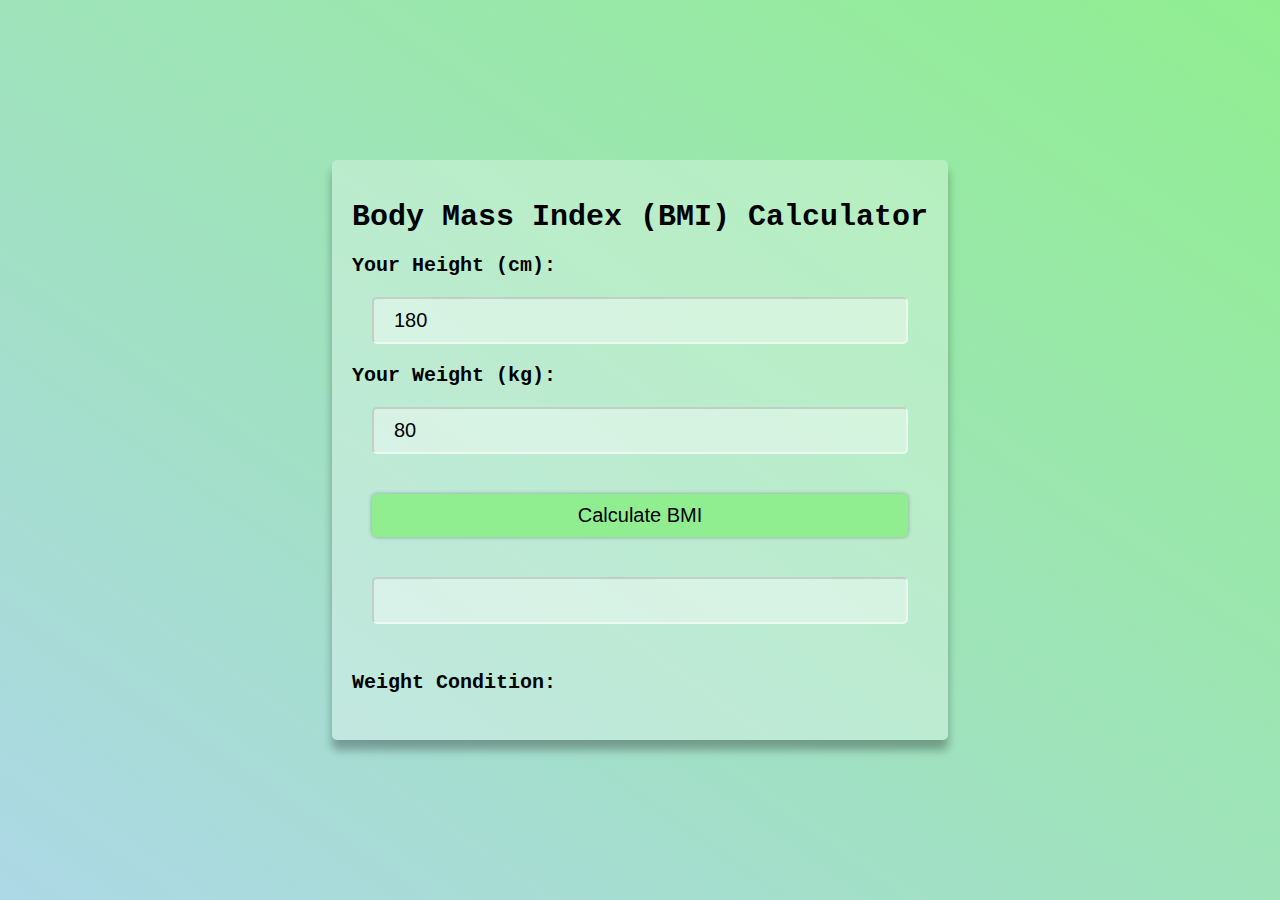
<file: BMI calculator/index.html>
<!DOCTYPE html>
<html lang="en">
  <head>
    <meta charset="UTF-8" />
    <meta http-equiv="X-UA-Compatible" content="IE=edge" />
    <meta name="viewport" content="width=device-width, initial-scale=1.0" />
    <title>BMI Calculator</title>
    <link rel="stylesheet" href="style.css" />
  </head>
  <body>
    <div class="container">
      <h1 class="heading">Body Mass Index (BMI) Calculator</h1>
      <label for="height">Your Height (cm):</label>
      <input
        type="number"
        class="input"
        id="height"
        value="180"
        placeholder="Enter your height in cm"
      />
      <label for="weight">Your Weight (kg):</label>
      <input
        type="number"
        class="input"
        id="weight"
        value="80"
        placeholder="Enter your weight in kg"
      />
      <button class="btn" id="btn">Calculate BMI</button>
      <input disabled type="text" class="input" id="bmi-result" />
      <h4 class="info-text">
        Weight Condition: <span id="weight-condition"></span>
      </h4>
    </div>
    <script src="index.js"></script>
  </body>
</html>
</file>
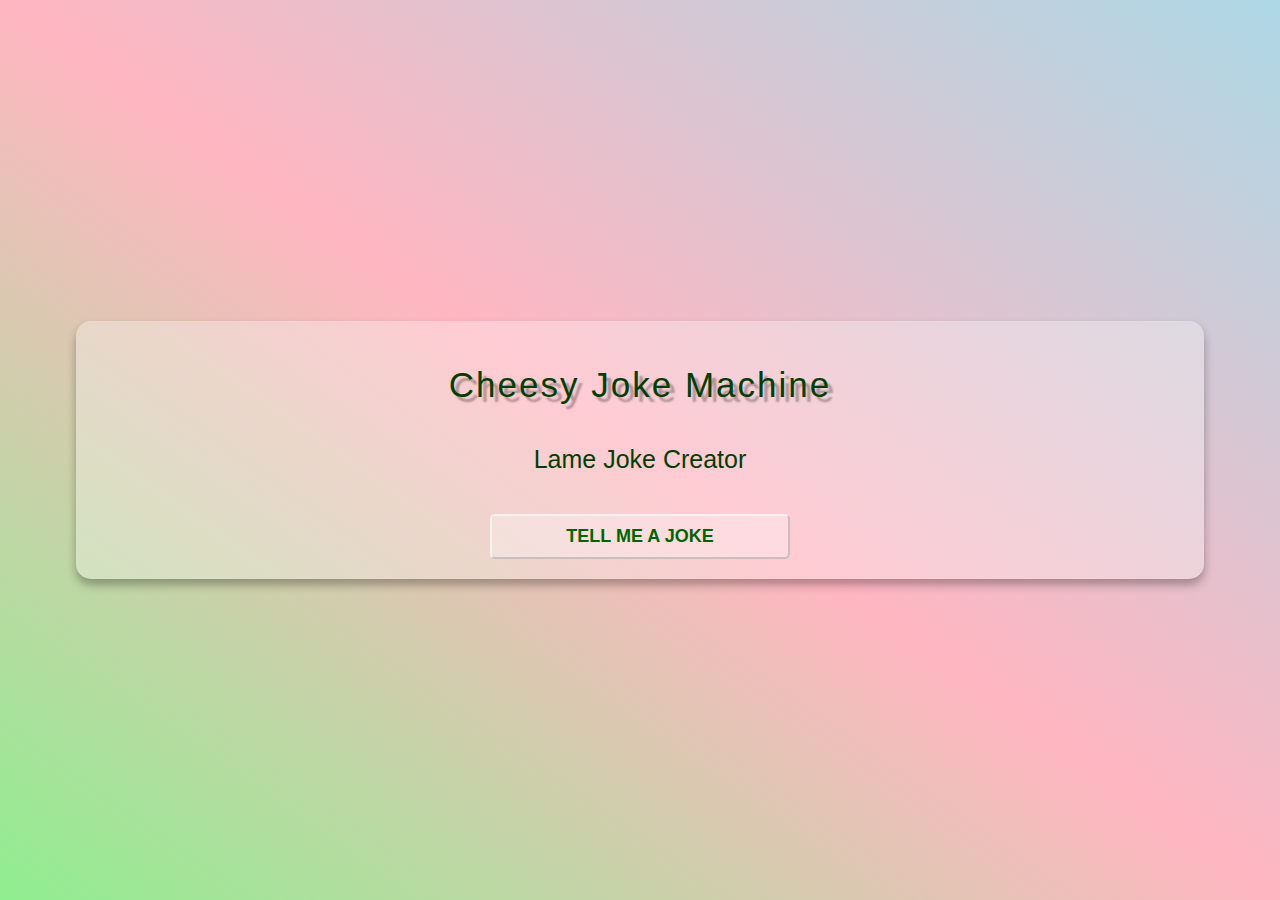
<file: Cheesy Joke Machine/index.html>
<!DOCTYPE html>
<html lang="en">
  <head>
    <meta charset="UTF-8" />
    <meta http-equiv="X-UA-Compatible" content="IE=edge" />
    <meta name="viewport" content="width=device-width, initial-scale=1.0" />
    <title>Cheesy Joke Machine</title>
    <link rel="stylesheet" href="style.css" />
  </head>
  <body>
    <div class="container">
      <h1 class="heading">Cheesy Joke Machine</h1>
      <p class="joke" id="joke">Lame Joke Creator</p>
      <button class="btn" id="btn">Tell me a joke</button>
    </div>
    <script src="index.js"></script>
  </body>
</html>
</file>
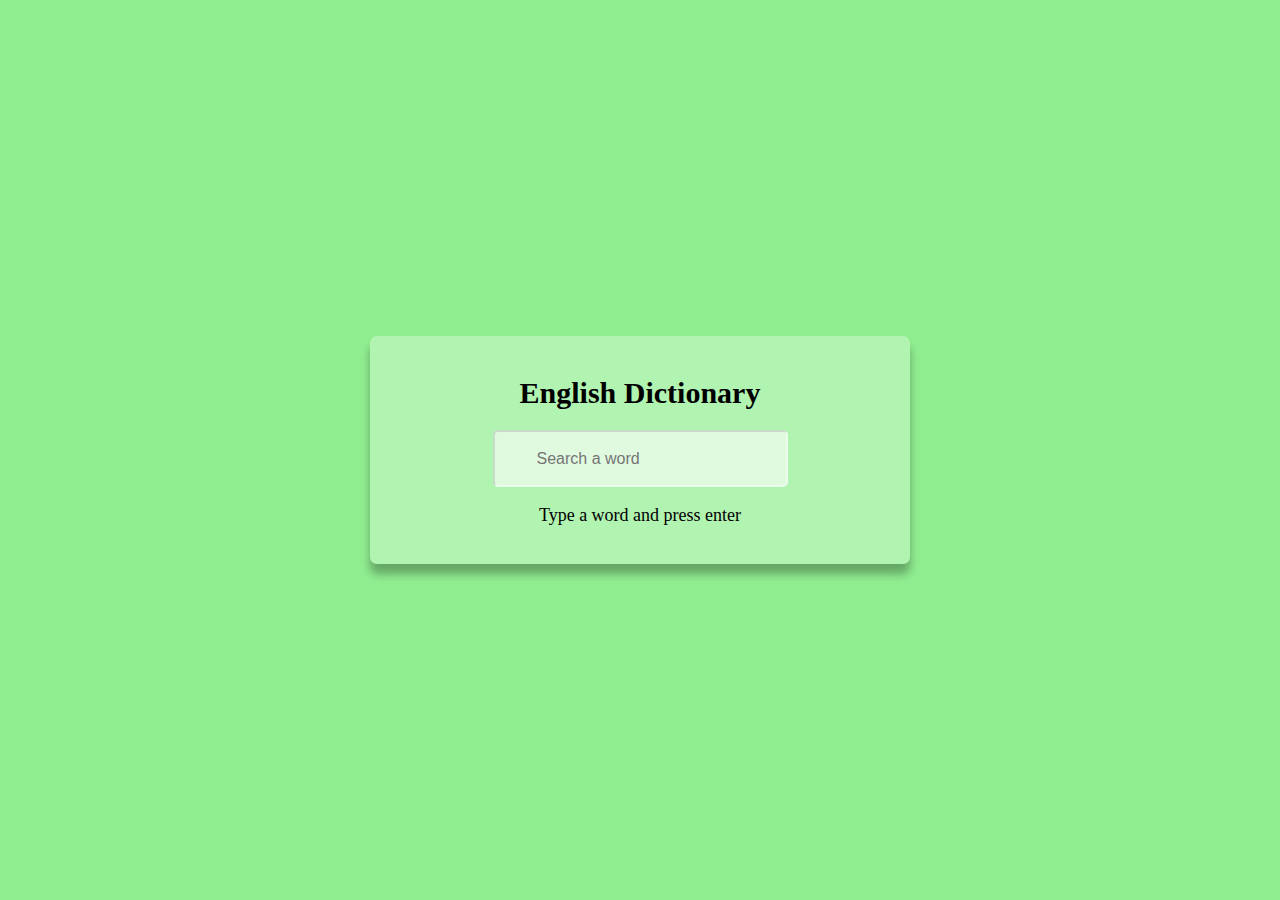
<file: English Dictionary/index.html>
<!DOCTYPE html>
<html lang="en">
  <head>
    <meta charset="UTF-8" />
    <meta http-equiv="X-UA-Compatible" content="IE=edge" />
    <meta name="viewport" content="width=device-width, initial-scale=1.0" />
    <title>English Dictionary</title>
    <link rel="stylesheet" href="style.css" />
  </head>
  <body>
    <div class="container">
      <h1 class="heading">English Dictionary</h1>
      <input type="text" class="input" id="input" placeholder="Search a word" />
      <p class="info-text" id="info-text">Type a word and press enter</p>
      <div class="meaning-container" id="meaning-container">
        <p>Word Title: <span class="title" id="title">___</span></p>
        <p>Meaning: <span class="meaning" id="meaning">___</span></p>
        <audio src="" controls id="audio"></audio>
      </div>
    </div>
    <script src="index.js"></script>
  </body>
</html>
</file>
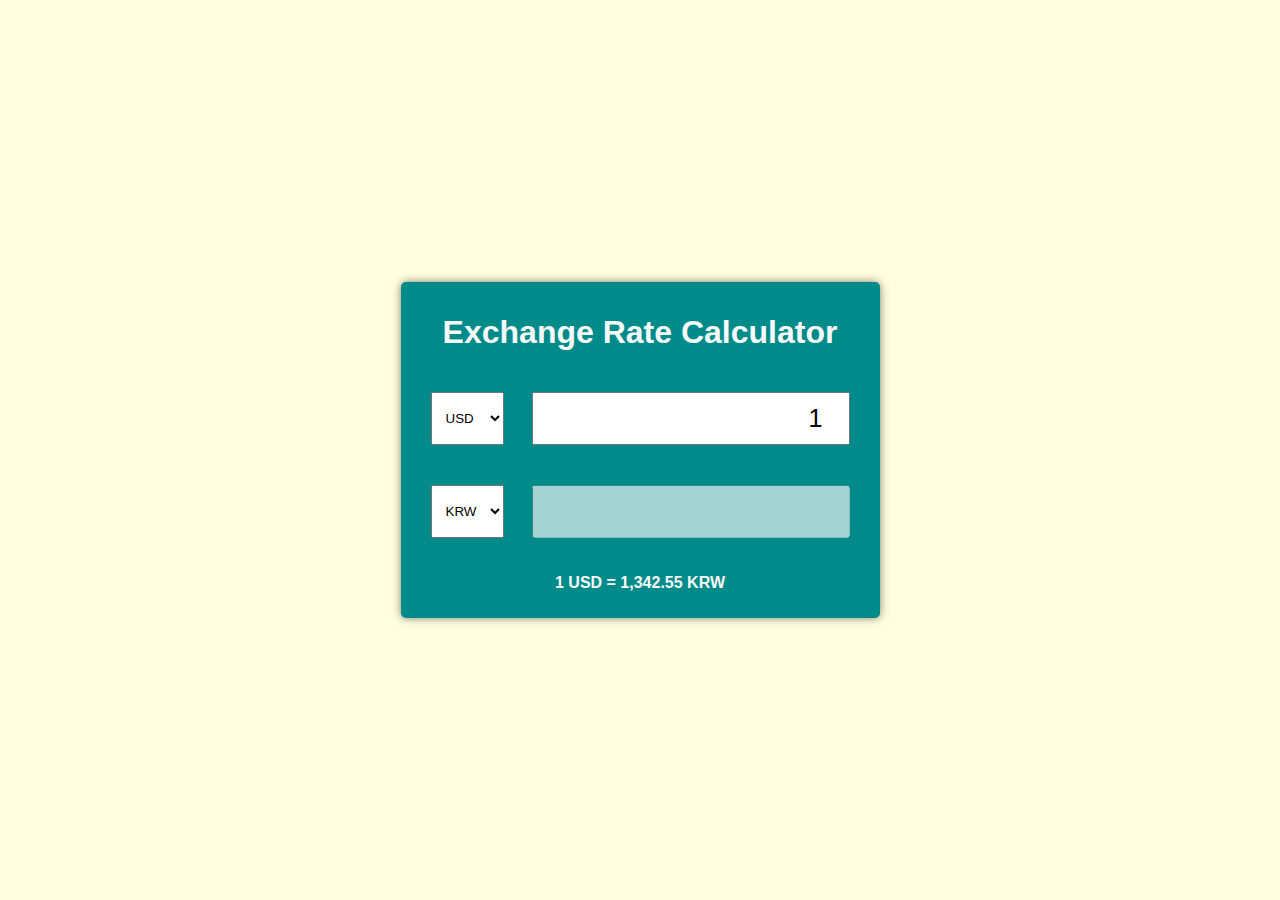
<file: Exchange Rate Calculator/index.html>
<!DOCTYPE html>
<html lang="en">
  <head>
    <meta charset="UTF-8" />
    <meta http-equiv="X-UA-Compatible" content="IE=edge" />
    <meta name="viewport" content="width=device-width, initial-scale=1.0" />
    <title>Exchange Rate Calculator</title>
    <link rel="stylesheet" href="style.css" />
  </head>
  <body>
    <div class="container">
      <h1>Exchange Rate Calculator</h1>
      <div class="currency-container">
        <select id="currency-first">
          <option value="USD" selected>USD</option>
          <option value="INR">INR</option>
          <option value="EUR">EUR</option>
          <option value="JPY">JPY</option>
          <option value="GBP">GBP</option>
          <option value="AUD">AUD</option>
          <option value="CAD">CAD</option>
          <option value="CHF">CHF</option>
          <option value="CNY">CNY</option>
          <option value="SEK">SEK</option>
          <option value="NZD">NZD</option>
          <option value="MXN">MXN</option>
          <option value="SGD">SGD</option>
          <option value="HKD">HKD</option>
          <option value="NOK">NOK</option>
          <option value="KRW">KRW</option>
          <option value="TRY">TRY</option>
          <option value="RUB">RUB</option>
        </select>
        <input type="number" id="worth-first" value="1" min="0" />
      </div>
      <div class="currency-container">
        <select id="currency-second">
          <option value="USD">USD</option>
          <option value="INR">INR</option>
          <option value="EUR">EUR</option>
          <option value="JPY">JPY</option>
          <option value="GBP">GBP</option>
          <option value="AUD">AUD</option>
          <option value="CAD">CAD</option>
          <option value="CHF">CHF</option>
          <option value="CNY">CNY</option>
          <option value="SEK">SEK</option>
          <option value="NZD">NZD</option>
          <option value="MXN">MXN</option>
          <option value="SGD">SGD</option>
          <option value="HKD">HKD</option>
          <option value="NOK">NOK</option>
          <option value="KRW" selected>KRW</option>
          <option value="TRY">TRY</option>
          <option value="RUB">RUB</option>
        </select>
        <input type="number" id="worth-second" disabled />
      </div>
      <p class="exchange-rate" id="exchange-rate">1 USD = 1,342.55 KRW</p>
    </div>
    <script src="index.js"></script>
  </body>
</html>
</file>
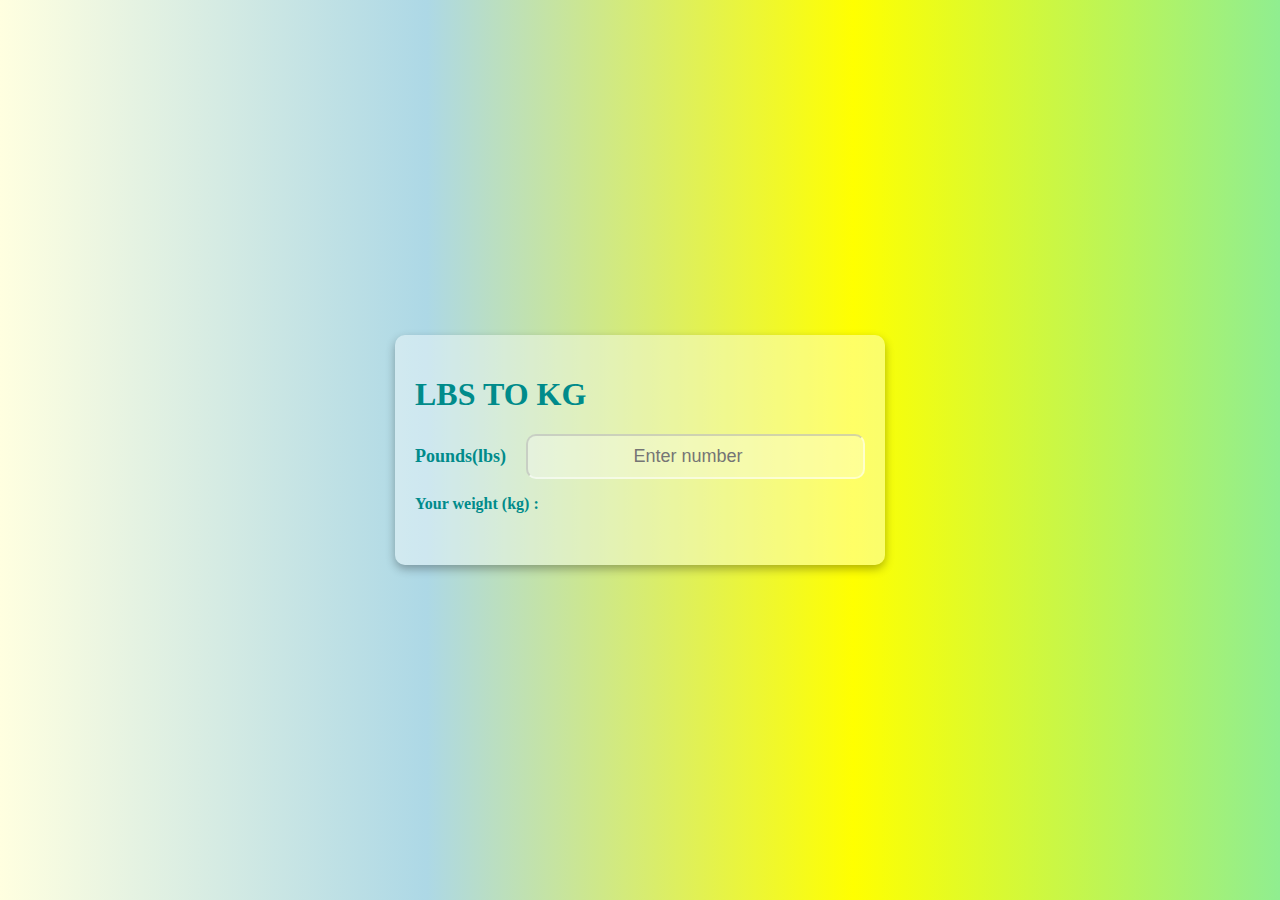
<file: lbs to kg/index.html>
<!DOCTYPE html>
<html lang="en">
  <head>
    <meta charset="UTF-8" />
    <meta http-equiv="X-UA-Compatible" content="IE=edge" />
    <meta name="viewport" content="width=device-width, initial-scale=1.0" />
    <title>LBS TO KG</title>
    <link rel="stylesheet" href="style.css" />
  </head>
  <body>
    <div class="container">
      <h1 class="heading">LBS TO KG</h1>
      <div class="input-container">
        <label for="pounds">Pounds(lbs)</label>
        <input
          type="number"
          class="input"
          id="input"
          step=".1"
          placeholder="Enter number"
        />
      </div>
      <div class="result">
        <p>Your weight (kg) :</p>
        <span id="result"></span>
      </div>

      <p class="error" id="error"></p>
    </div>
    <script src="index.js"></script>
  </body>
</html>
</file>
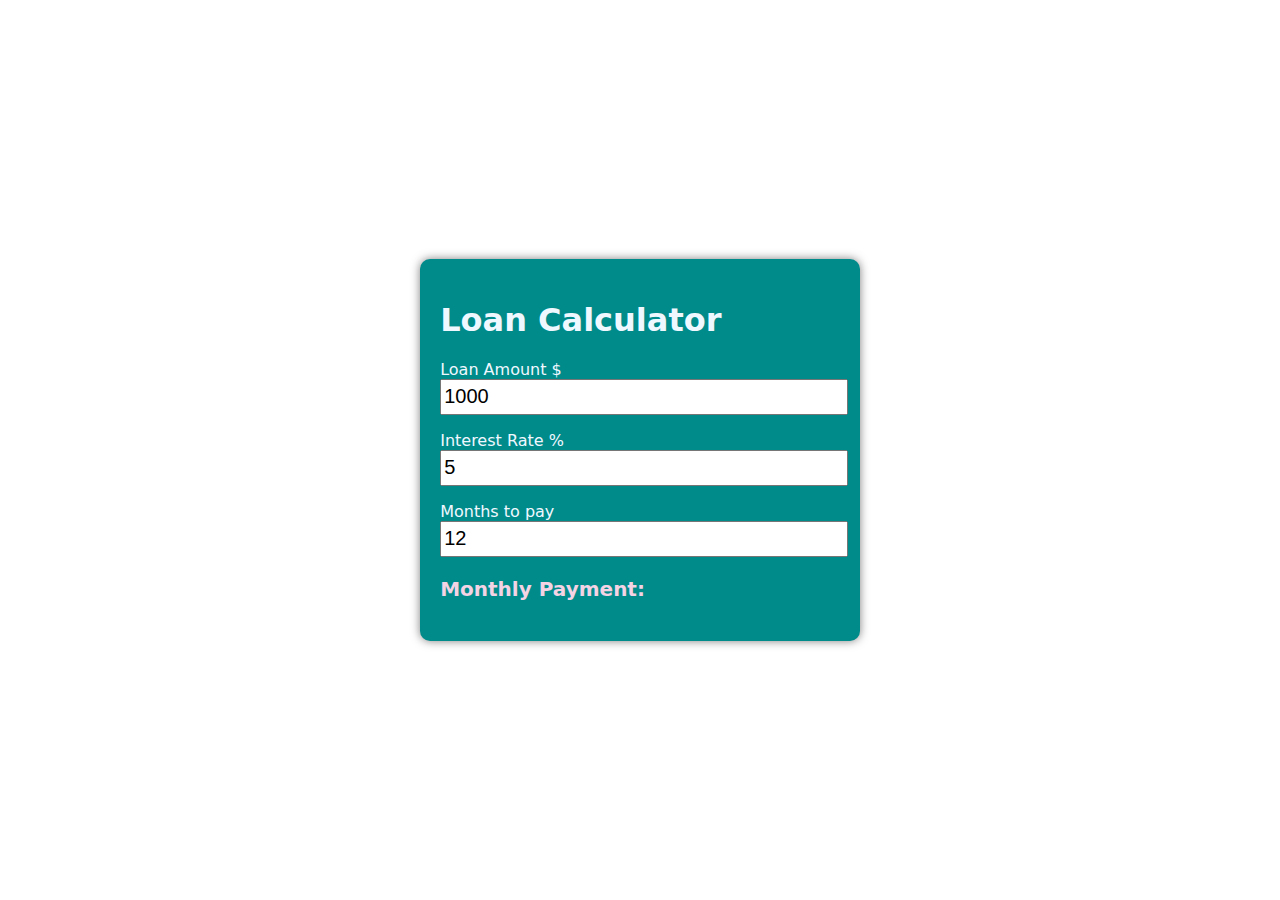
<file: Loan Calculator/index.html>
<!DOCTYPE html>
<html lang="en">
  <head>
    <meta charset="UTF-8" />
    <meta http-equiv="X-UA-Compatible" content="IE=edge" />
    <meta name="viewport" content="width=device-width, initial-scale=1.0" />
    <title>Loan Calculator</title>
    <link rel="stylesheet" href="style.css" />
  </head>
  <body>
    <div class="container">
      <h1>Loan Calculator</h1>
      <p>
        Loan Amount $
        <input
          onchange="calculateLoan()"
          class="input"
          type="number"
          id="loan-amount"
          placeholder="Enter Loan Amount"
          min="1"
          max="1_000_000_000"
          value="1000"
        />
      </p>
      <p>
        Interest Rate %
        <input
          onchange="calculateLoan()"
          class="input"
          type="number"
          id="interest-rate"
          placeholder="Enter Loan Amount"
          min="0"
          max="100"
          value="5"
          step=".1"
        />
      </p>
      <p>
        Months to pay
        <input
          onchange="calculateLoan()"
          class="input"
          type="number"
          id="months-to-pay"
          placeholder="Enter Loan Amount"
          min=""
          max="100"
          value="12"
        />
      </p>
      <p class="payment" id="payment">Monthly Payment:</p>
    </div>
    <script src="index.js"></script>
  </body>
</html>
</file>
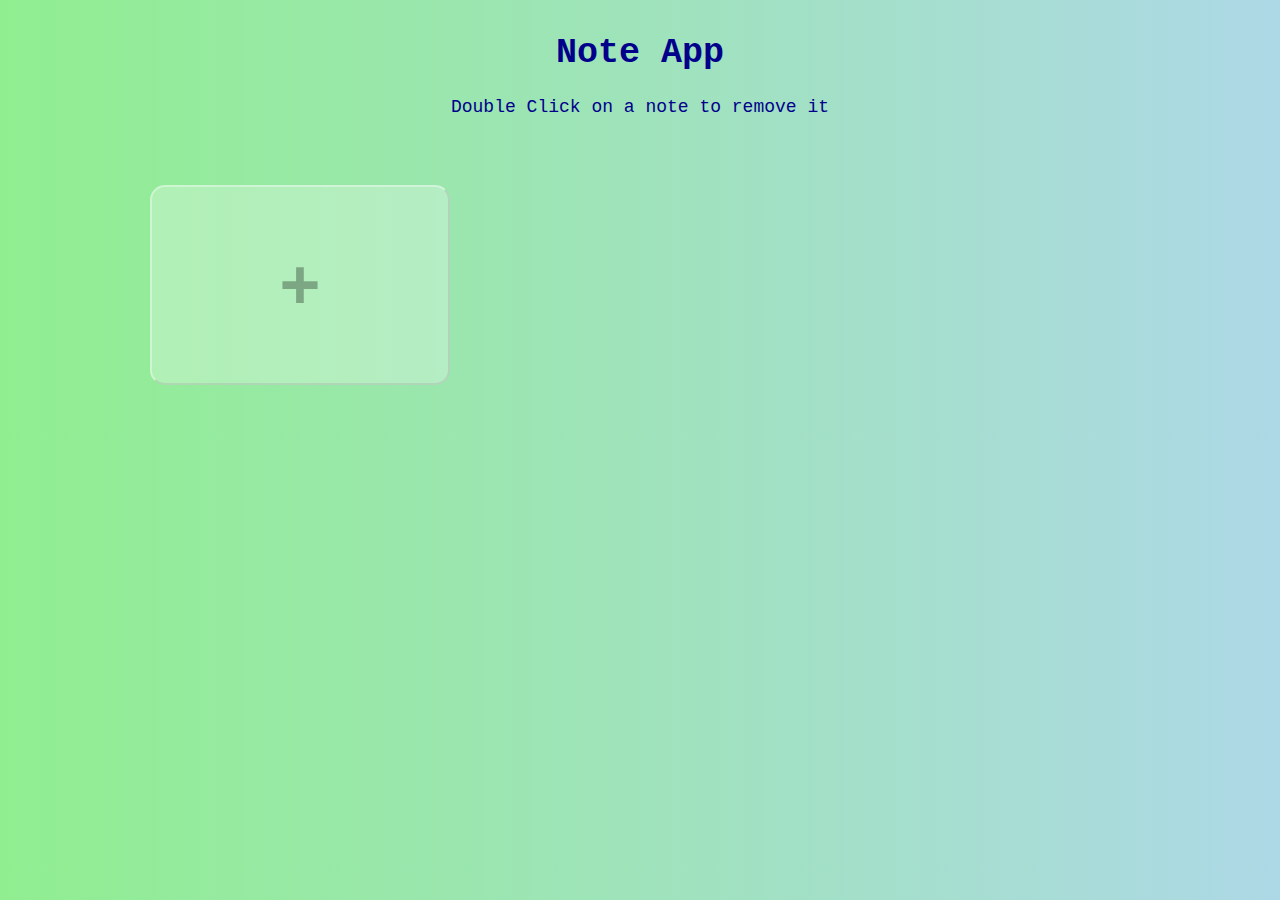
<file: Note App/index.html>
<!DOCTYPE html>
<html lang="en">
  <head>
    <meta charset="UTF-8" />
    <meta http-equiv="X-UA-Compatible" content="IE=edge" />
    <meta name="viewport" content="width=device-width, initial-scale=1.0" />
    <title>Note App</title>
    <link rel="stylesheet" href="style.css" />
  </head>
  <body>
    <h1 class="heading">Note App</h1>
    <p class="info-text">Double Click on a note to remove it</p>
    <div class="app" id="app">
      <button class="btn" id="btn">+</button>
    </div>

    <script src="index.js"></script>
  </body>
</html>
</file>
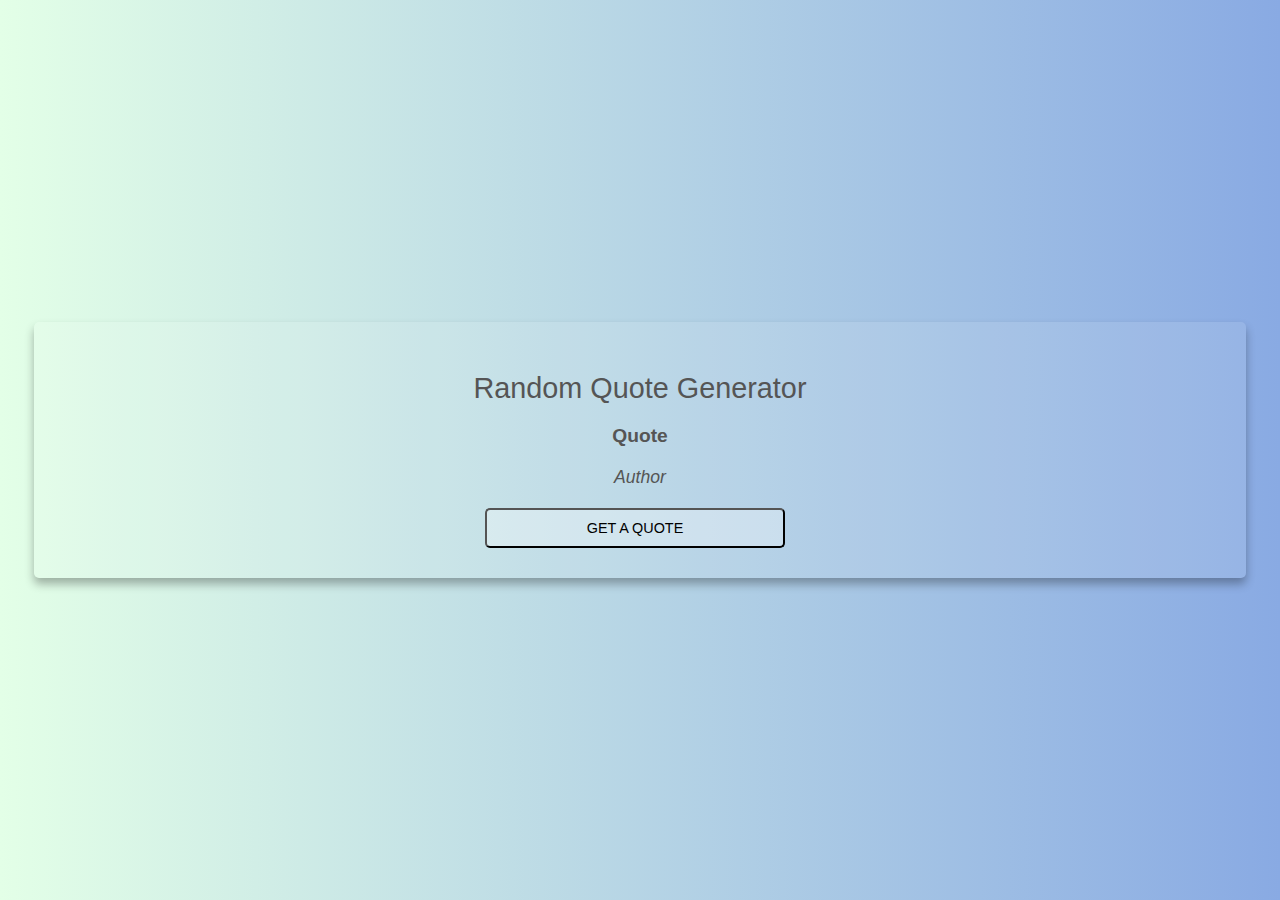
<file: Quote generator/index.html>
<!DOCTYPE html>
<html lang="en">
  <head>
    <meta charset="UTF-8" />
    <meta http-equiv="X-UA-Compatible" content="IE=edge" />
    <meta name="viewport" content="width=device-width, initial-scale=1.0" />
    <title>Quote generator</title>
    <link rel="stylesheet" href="style.css" />
    <link
      rel="stylesheet"
      href="https://cdnjs.cloudflare.com/ajax/libs/font-awesome/6.4.0/css/all.min.css"
      integrity="sha512-iecdLmaskl7CVkqkXNQ/ZH/XLlvWZOJyj7Yy7tcenmpD1ypASozpmT/E0iPtmFIB46ZmdtAc9eNBvH0H/ZpiBw=="
      crossorigin="anonymous"
      referrerpolicy="no-referrer"
    />
  </head>
  <body>
    <div class="container">
      <h1 class="heading">Random Quote Generator</h1>
      <h2 class="quote">
        <i class="fa-solid fa-quote-left"></i>
        <span id="quote">Quote</span>
        <i class="fa-solid fa-quote-right"></i>
      </h2>
      <p class="author" id="author">Author</p>
      <button class="btn" id="btn">get a quote</button>
    </div>
    <script src="index.js"></script>
  </body>
</html>
</file>
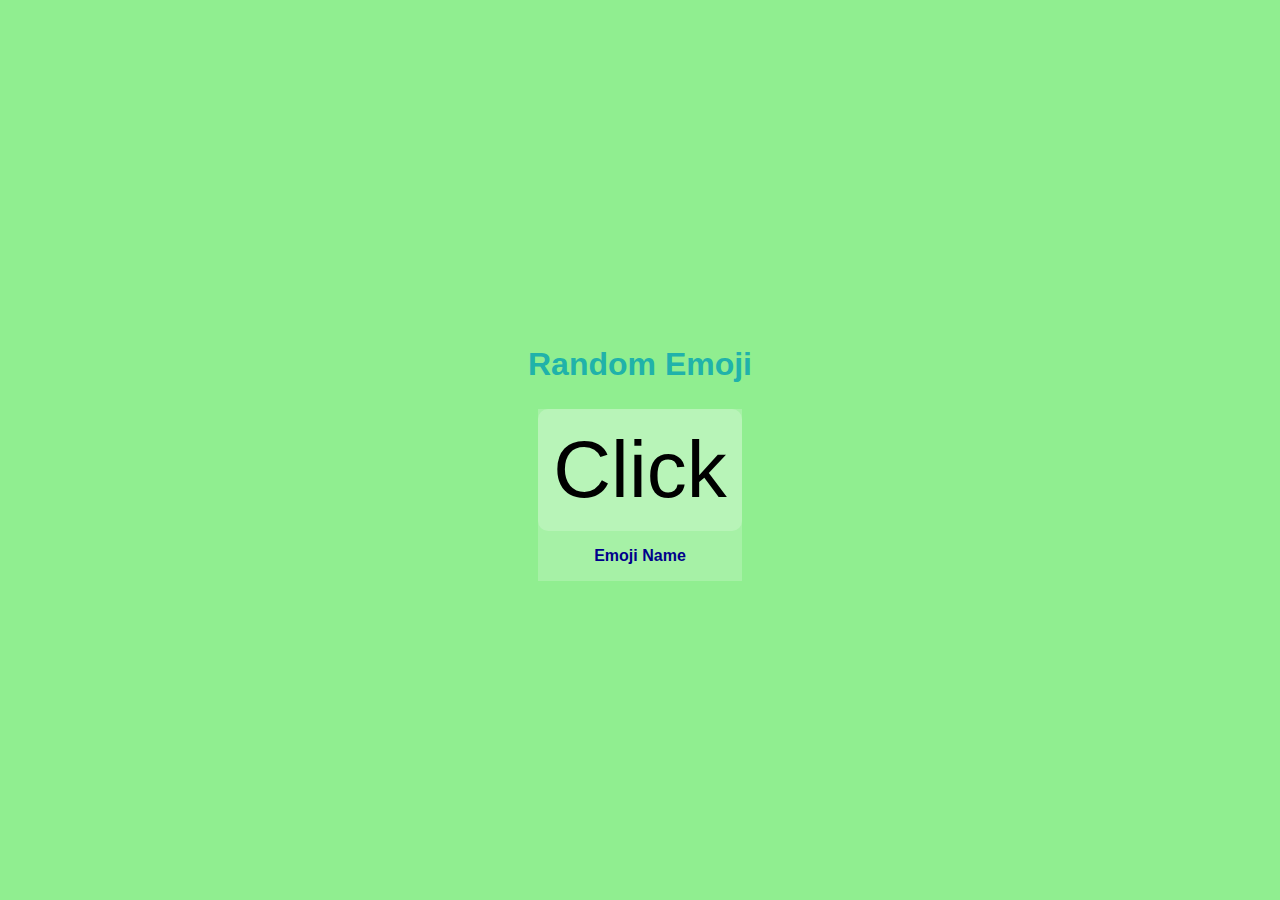
<file: Random Emoji/index.html>
<!DOCTYPE html>
<html lang="en">
  <head>
    <meta charset="UTF-8" />
    <meta http-equiv="X-UA-Compatible" content="IE=edge" />
    <meta name="viewport" content="width=device-width, initial-scale=1.0" />
    <title>Random Emoji</title>
    <link rel="stylesheet" href="style.css" />
  </head>
  <body>
    <h2>Random Emoji</h2>
    <div class="section">
      <button class="btn" id="btn">Click</button>
      <p class="emoji-name" id="emoji-name">Emoji Name</p>
    </div>
    <script src="index.js"></script>
  </body>
</html>
</file>
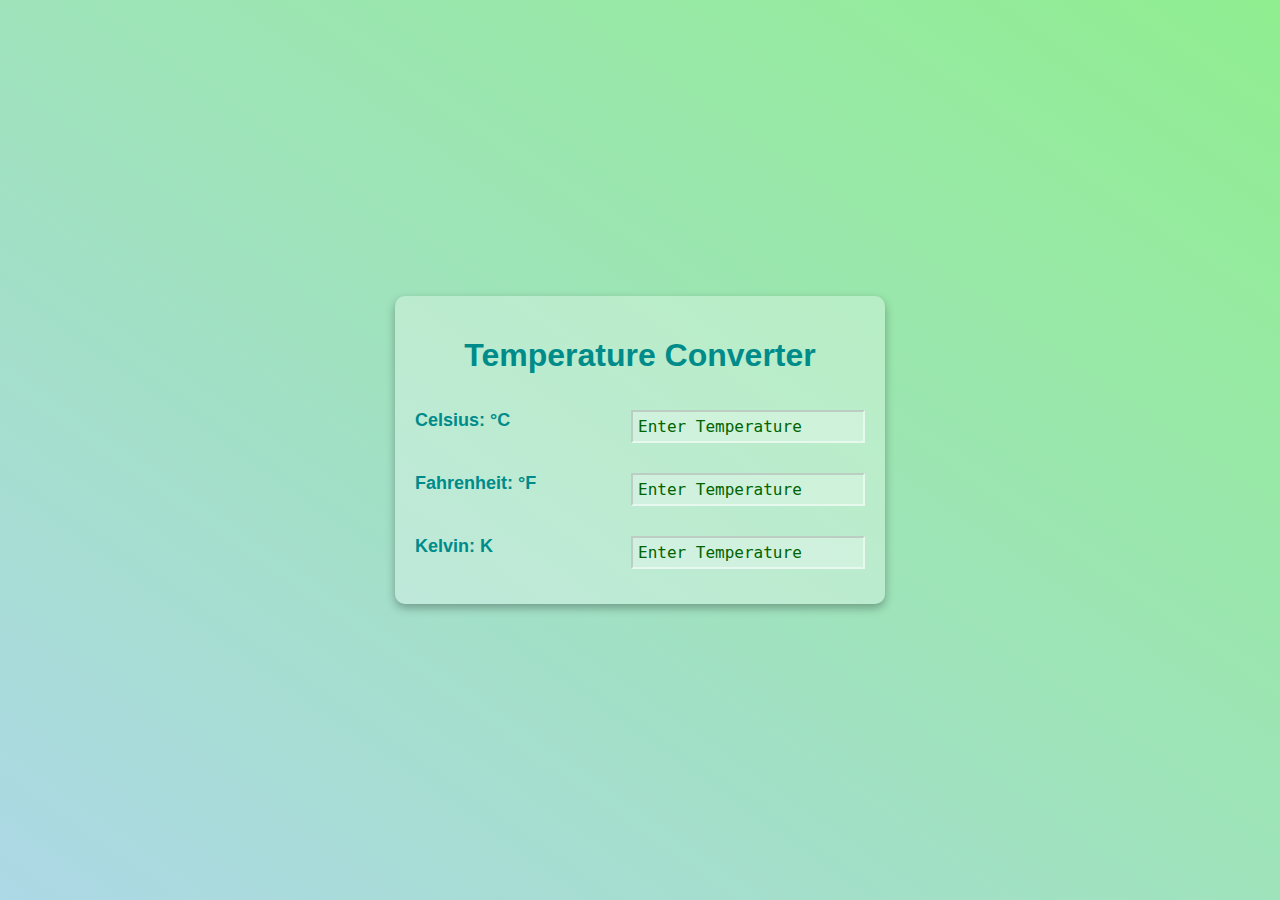
<file: Temperature Converter/index.html>
<!DOCTYPE html>
<html lang="en">
  <head>
    <meta charset="UTF-8" />
    <meta http-equiv="X-UA-Compatible" content="IE=edge" />
    <meta name="viewport" content="width=device-width, initial-scale=1.0" />
    <title>Temperature Converter</title>
    <link rel="stylesheet" href="style.css" />
  </head>
  <body>
    <div class="container">
      <h1 class="heading">Temperature Converter</h1>
      <div class="temp-container">
        <label for="celsius">Celsius: °C</label>
        <input
          type="number"
          id="celsius"
          placeholder="Enter Temperature"
          class="input"
          onchange="computeTemp(event)"
          name="celsius"
        />
      </div>
      <div class="temp-container">
        <label for="fahrenheit">Fahrenheit: °F</label>
        <input
          type="number"
          id="fahrenheit"
          placeholder="Enter Temperature"
          class="input"
          onchange="computeTemp(event)"
          name="fahrenheit"
        />
      </div>
      <div class="temp-container">
        <label for="kelvin">Kelvin: K</label>
        <input
          onchange="computeTemp(event)"
          type="number"
          name="kelvin"
          id="kelvin"
          placeholder="Enter Temperature"
          class="input"
        />
      </div>
    </div>
    <script src="index.js"></script>
  </body>
</html>
</file>
<file: BMI calculator/style.css>
body {
    margin: 0;
    background: linear-gradient(to left bottom, lightgreen, lightblue);
    display: flex;
    min-height: 100vh;
    justify-content: center;
    align-items: center;
    font-family: 'Courier New', Courier, monospace;
  }
  
  .container {
    background: rgba(255, 255, 255, 0.3);
    padding: 20px;
    display: flex;
    flex-direction: column;
    border-radius: 5px;
    box-shadow: 0 10px 10px rgba(0, 0, 0, 0.3);
    margin: 5px;
  }
  
  .heading {
    font-size: 30px;
  }
  
  .input {
    margin: 20px;
    padding: 10px 20px;
    border-radius: 5px;
    font-size: 20px;
    background: rgba(255, 255, 255, 0.4);
    border-color: rgba(255, 255, 255, 0.5);
  }
  
  .btn {
    background-color: lightgreen;
    border: none;
    padding: 10px 20px;
    border-radius: 5px;
    margin: 20px;
    font-size: 20px;
    box-shadow: 0 0 4px rgba(0, 0, 0, 0.3);
    cursor: pointer;
  }
  
  .btn:hover {
    box-shadow: 0 0 8px rgba(0, 0, 0, 0.4);
    transition: all 300ms ease;
  }
  
  .info-text {
    font-size: 20px;
    font-weight: 700;
  }

  label {
    font-size: 20px;
    font-weight: 700;
  }
</file>
<file: Cheesy Joke Machine/style.css>
body {
    margin: 0;
    background: linear-gradient(to left bottom, lightblue, lightpink, lightgreen);
    min-height: 100vh;
    display: flex;
    justify-content: center;
    align-items: center;
    font-family: 'Roboto', sans-serif;
}

.container {
    background-color: rgba(255, 255, 255, .3);
    padding: 20px;
    box-shadow: 0 6px 10px rgba(0, 0, 0, .3);
    border-radius: 15px;
    width: 85%;
    text-align: center;
    color: rgb(2, 62, 2);
}
.heading {
    font-size: 35px;
    font-weight: 200;
    font-family: Impact, Haettenschweiler, 'Arial Narrow Bold', sans-serif;
    text-shadow: 5px 5px 2px rgba(0, 0, 0, .3);
    letter-spacing: 2px;
}

.joke {
    font-size: 25px;
    font-weight: 500;
    margin: 40px;
}

.btn {
    font-size: 18px;
    font-weight: 700;
    border-radius: 5px;
    cursor: pointer;
    padding: 10px;
    background-color: rgba(255, 255, 255, .3);
    border-color: rgba(255, 255, 255, .6);
    text-transform: uppercase;
    width: 300px;
    color: darkgreen;
}
.btn:hover {
    background-color: rgba(255, 255, 255, .5);
    box-shadow: 0 4px 4px rgba(0, 0, 0, .3);
    border-color: rgba(255, 255, 255, .3);
    color: darkgreen;
    transition: all 300ms ease;
}
</file>
<file: English Dictionary/style.css>
body {
    margin: 0;
    display: flex;
    min-height: 100vh;
    justify-content: center;
    align-items: center;
    background-color: lightgreen;
}

.container {
    background-color: rgba(255, 255, 255, .3);
    padding: 20px;
    border-radius: 7px;
    box-shadow: 0 10px 10px rgba(0, 0, 0, .3);
    width: 90% ;
    max-width: 500px;
    margin: 10px;
    text-align: center;
    font-size: 18px;
    font-weight: 500;
}

.heading {
    font-size: 30px;
    font-weight: 700;
    margin-bottom: 20px;
}

.input {
    height: 53px;
    width: auto;
    background-color: rgba(255, 255, 255, .6);
    border-color: rgba(255, 255, 255, .4);
    font-size: 16px;
    padding: 0 42px;
    border-radius: 5px;
}

.meaning-container {
    display: none;
}
</file>
<file: Exchange Rate Calculator/style.css>
body {
    background-color: lightyellow;
    display: flex;
    height: 100vh;
    justify-content: center;
    align-items: center;
    font-family: 'Roboto', sans-serif;
    margin: 0;
    padding: 0;
}

.container {
    background-color: darkcyan;
    color: rgb(248, 249, 249);
    padding: 10px;
    border-radius: 5px;
    box-shadow: 0 0 10px 0 rgba(0, 0, 0, 0.5);
    text-align: center;
}

.currency-container {
    padding: 20px;
    display: flex;
    justify-content: space-between;
}

.currency-container select {
    padding: 10px;
}
.currency-container input {
    padding: 10px;
    width: 70%;
    font-size: 25px;
    text-align: right;
}

.exchange-rate {
    font-size: 16px;
    font-weight: 600;

}

select:focus, input:focus {
    outline: none;
}
</file>
<file: lbs to kg/style.css>
body {
    margin: 0;
    background: linear-gradient(to right, lightyellow, lightblue, yellow, lightgreen);
    min-height: 100vh;
    display: flex;
    justify-content: center;
    align-items: center;
    font-family: Cambria, Cochin, Georgia, Times, 'Times New Roman', serif;
    color: darkcyan;
    font-weight: 600
}

.container {
    background: rgba(255, 255, 255, .4);
    padding: 20px;
    box-shadow: 0 4px 10px rgba(0, 0, 0, .3);
    border-radius: 10px;
    width: 85%;
    max-width: 450px;
}

.input-container {
    display: flex;
    justify-content: space-between;
    align-items: center;
    font-size: 18px;
    font-weight: 700;
}

.input {
    padding: 10px;
    width: 70%;
    background: rgba(255, 255, 255, .3);
    border-color: rgba(255, 255, 255, .5);
    font-size: 18px;
    border-radius: 10px;
    color: darkgreen;
    text-align: center;
   
}

.error {
    color: red;
}

.result {
    display: flex;
    justify-content: space-between;
    align-items: center;
}
span {
    font-size: 22px;
}
</file>
<file: Loan Calculator/style.css>
body {
    margin: 0;
    padding: 0;
    display: flex;
    justify-content: center;
    align-items: center;
    height: 100vh;
    font-family: system-ui, -apple-system, BlinkMacSystemFont, 'Segoe UI', Roboto, Oxygen, Ubuntu, Cantarell, 'Open Sans', 'Helvetica Neue', sans-serif;
}

.container {
    background: darkcyan;
    color: aliceblue;
    padding: 20px;
    border-radius: 10px;
    box-shadow: 0 0 10px rgba(0, 0, 0, 0.5);
    
}
.input {
    width: 100%;
    font-size: 20px;
    height: 30px;
}
.payment {
    font-size: 20px;
    font-weight: 700;
    color: rgb(243, 211, 228);
}
</file>
<file: Note App/style.css>
body {
    margin: 0;
    background: linear-gradient(to left, lightblue, lightgreen);
    font-family: 'Courier New', Courier, monospace;
}

.heading {
    color: darkblue;
    text-align: center;
    padding-top: 10px;
    font-size: 35px;
}

.info-text {
    text-align: center;
    color: darkblue;
    font-size: 18px;
}

.app {
    display: grid;
    grid-template-columns: repeat(auto-fill, 300px);
    gap: 40px;
    justify-content: center;
    padding: 50px;
}

.note {
    padding: 17px;
    border-radius: 15px;
    resize: none;
    box-shadow: 0 0 3px rgba(0, 0, 0, .3);
    font-size: 18px;
    height: 200px;
    color: darkblue;
    border: none;
    outline: none;
    background: rgba(255, 255, 255, .1);
    box-sizing: border-box;
    transition: box-shadow 0.3s ease;
}

.note::placeholder {
    color: gray;
    opacity: 30%;
}

.note:hover,
.note:focus {
    box-shadow: 0 0 10px rgba(0, 0, 0, .3);
}

.btn {
    height: 200px;
    border-color: rgba(255, 255, 255, .37);
    background: rgba(255, 255, 255, .27);
    border-radius: 15px;
    font-size: 70px;
    font-weight: 700;
    color: rgba(0, 0, 0, .3);
    cursor: pointer;
    transition: background 0.3s ease, color 0.3s ease;
}

.btn:hover {
    background: rgba(255, 255, 255, .55);
    color: rgba(0, 0, 0, .6);
}
</file>
<file: Quote generator/style.css>
body {
    margin: 0;
    display: flex;
    min-height: 100vh;
    justify-content: center;
    align-items: center;
    font-family: Verdana, Geneva, Tahoma, sans-serif;
    background: linear-gradient(90deg, #e3ffe7, #89aae3);
}

.container {
    width: 90%;
    background-color: rgba(255, 255, 255, 0.1);
    border-radius: 5px;
    box-shadow: 0 6px 10px rgba(0, 0, 0, 0.3);
    padding: 30px;
    margin: 10px;
    text-align: center;
}

.heading {
    font-size: 1.8rem;
    font-weight: 500;
    margin-bottom: 20px;
    color: #555;
}

.quote {
    font-size: 1.2rem;
    font-weight: 600;
    margin-bottom: 20px;
    color: #555;
}
.author {
    font-size: 1.1rem;
    font-weight: 500;
    margin-bottom: 20px;
    color: #555;
    font-style: italic;
}
.btn {
    padding: 10px 20px;
    background-color: rgba(255, 255, 255, 0.3);
    border-radius: 5px;
    text-decoration: none;
    margin-right: 10px;
    font-size: 0.9rem;
    cursor: pointer;
    text-transform: uppercase;
    width: 300px;
}
.btn:hover {
    background-color: rgba(255, 255, 255, 0.6);
    box-shadow: 0 4px 4px rgba(0, 0, 0, 0.3);
    transition: all 300ms ease-in-out;
    color: green;
}
</file>
<file: Random Emoji/style.css>
body {
    margin: 0;
    padding: 0;
    background: lightgreen;
    display: flex;
    flex-direction: column;
    justify-content: center;
    align-items: center;
    height: 100vh;
    font-family: 'Roboto', sans-serif;
}

h2 {
    font-size: 2rem;
    color: lightseagreen;

}

.section {
    text-align: center;
    background-color: rgb(255, 255, 255, .2);
}

.btn {
    font-size: 5rem;
    border: none;
    background: rgb(255, 255, 255, .2);
    border-radius: 10px;
    padding: 15px;
    cursor: pointer;
    filter: grayscale();
    transition: filter .2s ease-in-out;
}

.btn:hover {
    filter: grayscale(0);
}

.emoji-name {
    font-weight: 600;
    color: darkblue;
}
</file>
<file: Temperature Converter/style.css>
body {
    margin: 0;
    background: linear-gradient(to left bottom, lightgreen, lightblue);
    min-height: 100vh;
    display: flex;
    justify-content: center;
    align-items: center;
    font-family: 'Roboto', sans-serif;
    color: darkcyan;
}

.container {
    background: rgba(255, 255, 255, .3);
    padding: 20px;
    box-shadow: 0 4px 10px rgba(0, 0, 0, .3);
    border-radius: 10px;
    width: 85%;
    max-width: 450px;
    min-width: 350px;
    display: flex;
    flex-direction: column;
    align-items: center;
}

.heading {
    font-size: 32px;

}
.temp-container {
    width: 100%;
    padding: 15px;
    font-weight: bold;
    font-size: 18px;
}

.input {
    width: 220px;
    font-family: monospace;
    padding: 5px;
    float: right;
    outline: none;
    background: rgba(255, 255, 255, .3);
    border-color: rgba(255, 255, 255, .5);
    color: darkgreen;
    font-size: 16px;
}

.input::placeholder {
    color: darkgreen;
}
</file>
